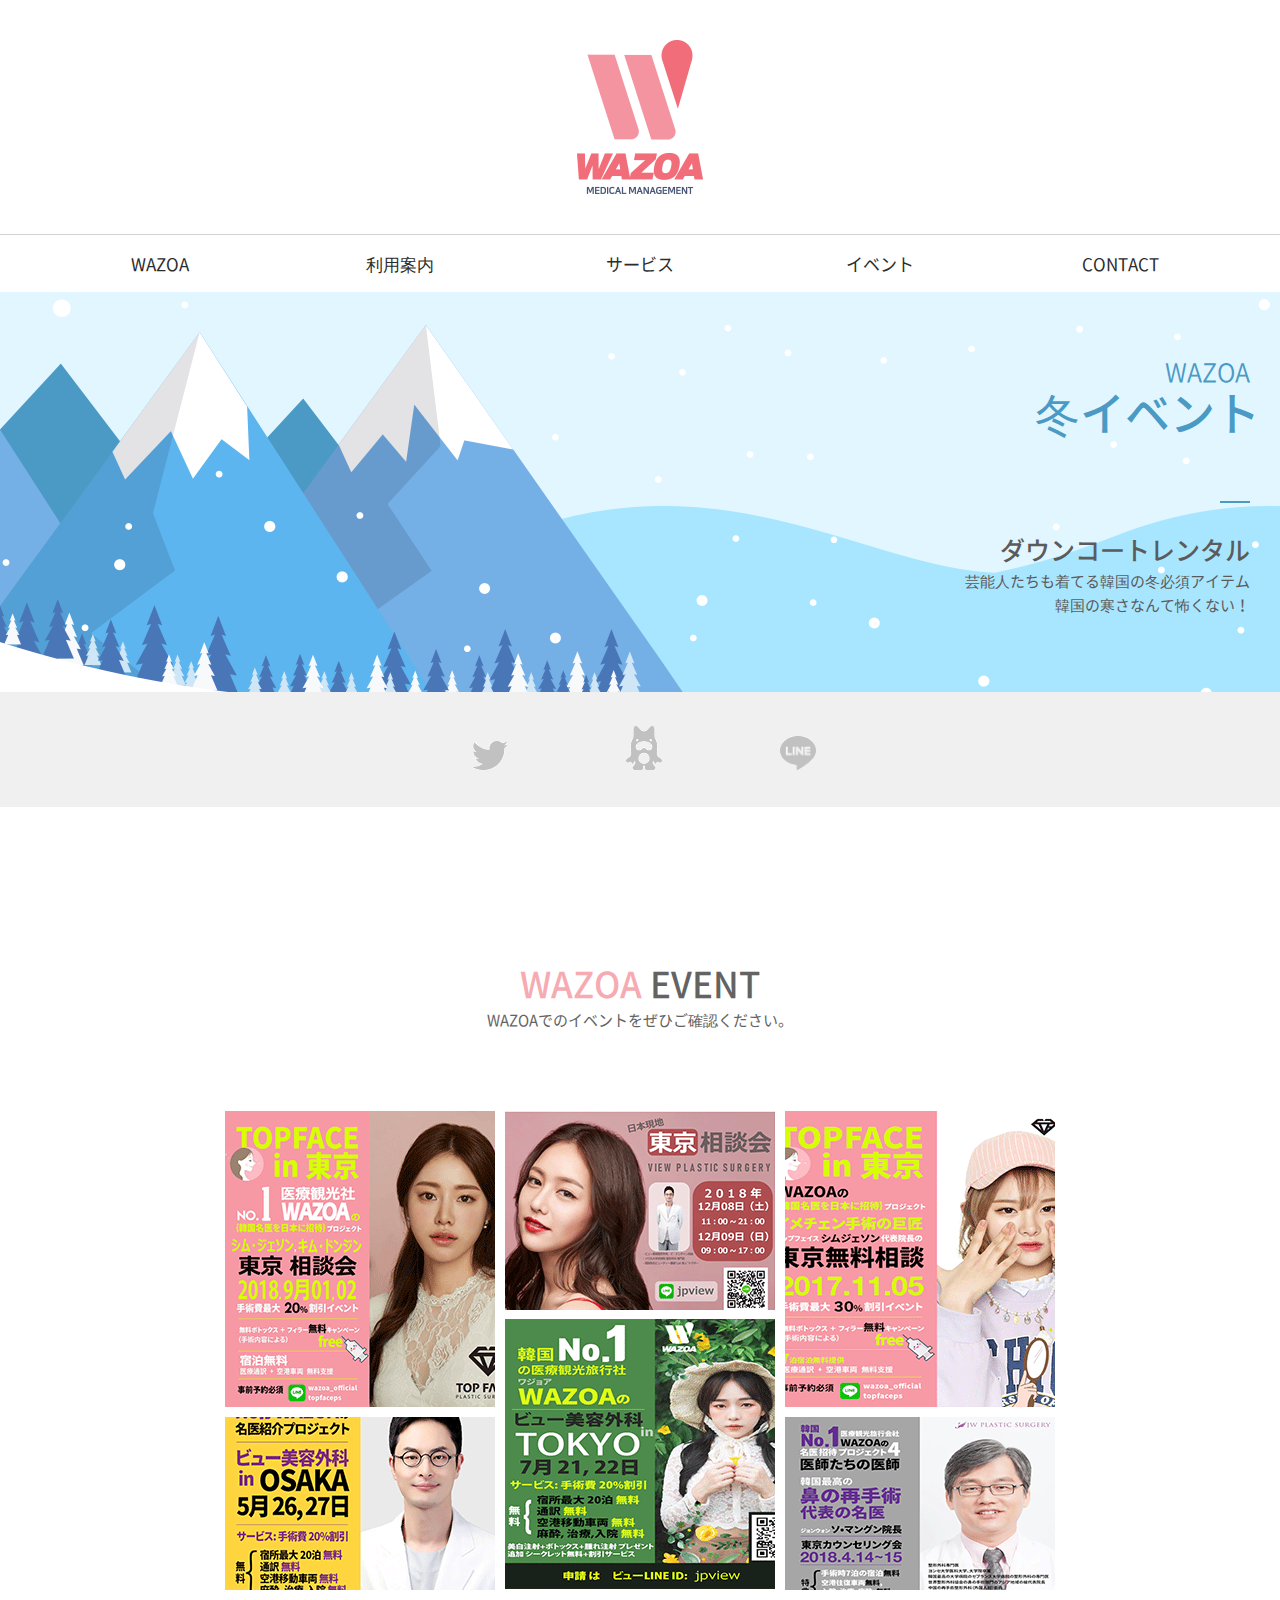
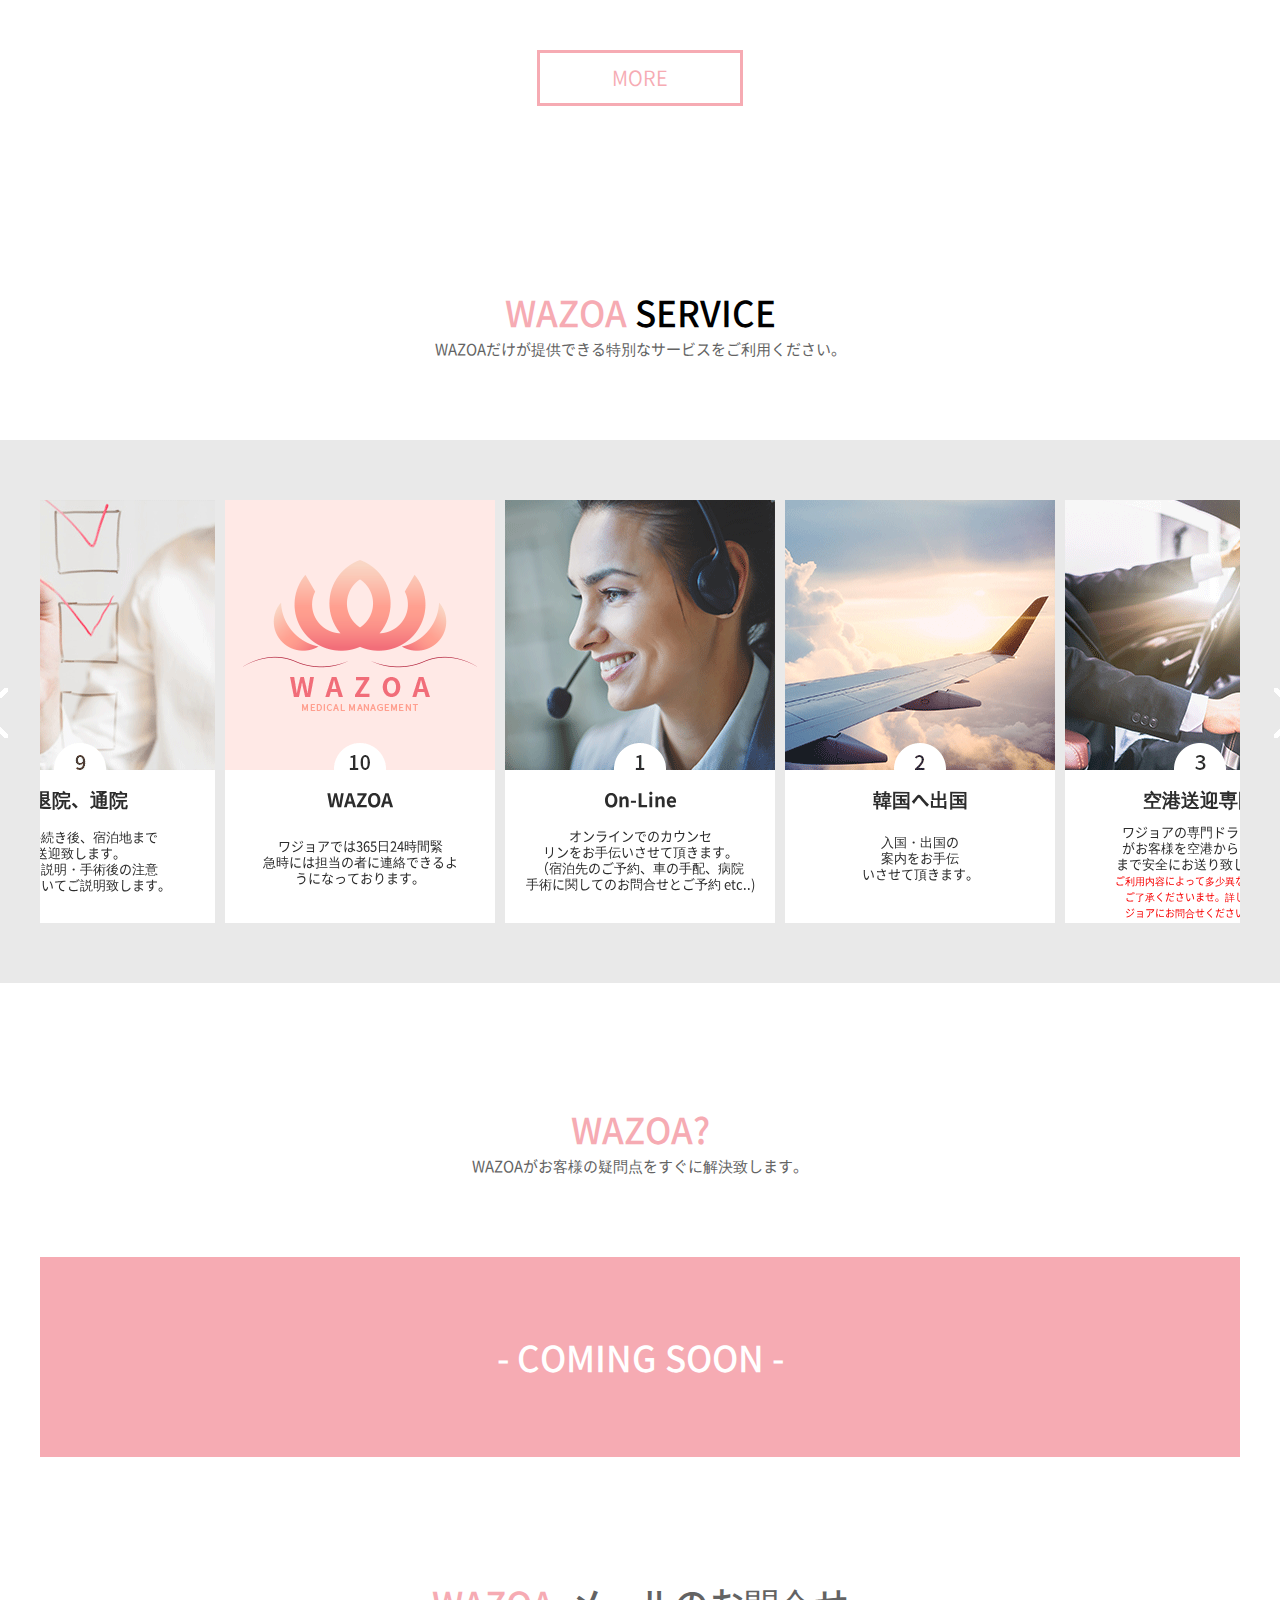
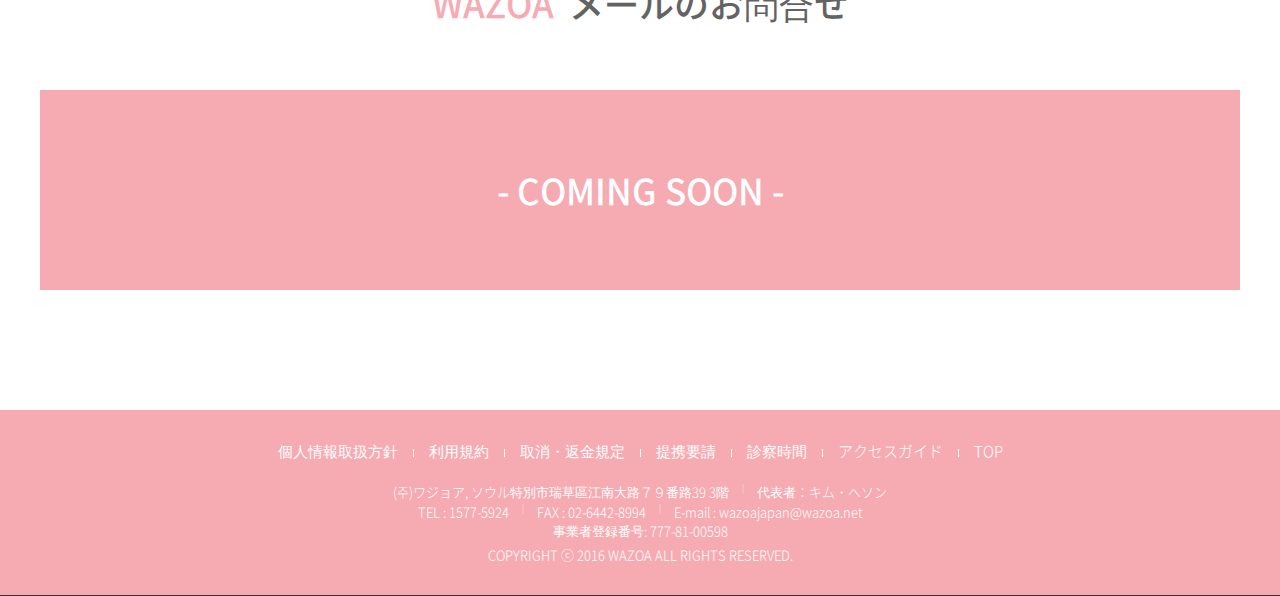
<file: index.html>
<!DOCTYPE html>
<html lang="ko">
<head>
<meta charset="utf-8">
<title>WAZOA</title>
<link rel="stylesheet" type="text/css" href="css/slick.css">
<link rel="stylesheet" type="text/css" href="css/default.css">
<link rel="stylesheet" type="text/css" href="css/include.css">
<link rel="stylesheet" type="text/css" href="css/sub.css">
<link rel="stylesheet" type="text/css" href="font/fonts.css">
<script src="js/jquery.min.js" type="text/javascript"></script>
<script src="js/slick.min.js" type="text/javascript"></script>
    <script type="text/javascript">
       $(document).ready(function(){
           $(".regular").slick({
            dots: true,
            infinite: true,
            slidesToShow: 1,
            slidesToScroll: 1,
            autoplay:true,
            autoplaySpeed:2000,
            arrows:false,
          });
           
       $('.variable-width').slick({
          dots: false,
          infinite: true,
          speed: 300,
          slidesToShow: 2,
          autoplay:false,
          autoplaySpeed:2000,
          centerMode: true,
          variableWidth: true,
          prevArrow: '<button class="slide-arrow prev-arrow"><img src="images/main/left_arrow.gif"></button>',
          nextArrow: '<button class="slide-arrow next-arrow"><img src="images/main/right_arrow.gif"></button>',
        });
       });
    </script>
    
</head>
    
<body>
<!--전체시작-->
<div id="wrap">
<!--헤더시작-->
<header id="header">
    <div class="inner">
        
        <!--로고시작-->
        <h1>
            <a href="index.html">
                <img src="images/common/logo.gif" alt="로고 이미지">
            </a>
        </h1>
        <!--로고끝-->
        
    </div>
    
    <!--gnb시작-->
        <div class="nav">
            <ul class="gnb cf">
                <li><a href="sub/companyIntroduction.html">WAZOA</a></li>
                <li><a href="../sub/operationGuide.html">利用案内</a></li>
                <li><a href="../sub/service.html">サービス</a></li>
                <li><a href="#">イベント</a></li>
                <li><a href="#">CONTACT</a></li>
            </ul>
        </div>
    <!--gnb끝-->
    
</header>
<!--헤더끝-->
        
<!--컨테이너시작-->
<div id="container">
    
    <!--메인슬라이더시작-->
    <section class="regular slider">
        
        <div class="mainSlider">

            <img src="images/main/mainSlider_img2.png" alt="메인슬라이더이미지" class="mainSliderImg">

            <!--슬라이더텍스트시작-->
            <div class="sliderText inner">

                <p>
                    WAZOA<br/>
                    <span class="sliderText0">冬イベント</span>
                </p>

                <span class="sliderText1">ダウンコートレンタル<br/></span>
                <span class="sliderText2">
                    芸能人たちも着てる韓国の冬必須アイテム<br/>
                    韓国の寒さなんて怖くない！
                </span>
                    
            </div>
            <!--슬라이더텍스트끝-->
 
        </div>  
        
    </section>
    <!--메인슬라이더끝-->
    
    <!--mainRow1시작-->
    <div class="mainRow1">
        <div class="inner">

            <ul class="row1Box">
                <li><a href="https://twitter.com/wazoajapan" target="_balnk"><img src="images/main/icon_twi.gif" alt="mainRow1이미지"></a></li>
                <li><a href="https://ameblo.jp/wazoa" target="_balnk"><img src="images/main/icon_am.gif" alt="mainRow1이미지"></a></li>
                <li><a href="https://line.me/R/ti/p/%40wazoa-japanP7WdIbGNDx" target="_balnk"><img src="images/main/icon_line.gif" alt="mainRow1이미지"></a></li>
            </ul>
            
        </div>
    </div>
    <!--mainRow1끝-->
    
    <!--mainRow2시작-->
    <div class="mainRow2">
        <div class="inner">
            
            <h2><span>WAZOA</span> EVENT</h2>
            <p>WAZOAでのイベントをぜひご確認ください。</p>
            
            <div class="row2Box">
                <ul class="row2Box1">
                    <li class="event1"><a href="#"><img src="images/main/event_img1.gif" alt="이벤트이미지1"></a></li>
                    <li class="event2"><a href="#"><img src="images/main/event_img2.gif" alt="이벤트이미지2"></a></li>
                    <li class="event3"><a href="#"><img src="images/main/event_img3.gif" alt="이벤트이미지3"></a></li>
                </ul>

                <ul class="row2Box2">
                    <li class="event4"><a href="#"><img src="images/main/event_img4.gif" alt="이벤트이미지4"></a></li>
                    <li class="event5"><a href="#"><img src="images/main/event_img5.gif" alt="이벤트이미지5"></a></li>
                    <li class="event6"><a href="#"><img src="images/main/event_img6.gif" alt="이벤트이미지6"></a></li>
                </ul>
            </div>
            
            <div class="moreBtn">
                <a href="#">
                    MORE
                </a>
            </div>
            
        </div>
    </div>
    <!--mainRow2끝-->
    
    <!--mainRow3시작-->
    <div class="mainRow3 cf">
            
        <h2><span>WAZOA</span> SERVICE</h2>
        <p>WAZOAだけが提供できる特別なサービスをご利用ください。</p>

        <div class="row3Background">
            <div class="inner">
                
                <section class="variable-width">

                    <div class="row3Box2">

                        <img src="images/main/service_img1.gif" alt="서비스이미지1">

                        <!--서비스1시작-->
                        <h3>On-Line</h3>
                        <p>
                            オンラインでのカウンセ<br/>
                            リンをお手伝いさせて頂きます。<br/>
                            （宿泊先のご予約、車の手配、病院<br/>
                            手術に関してのお問合せとご予約 etc..)

                        </p>
                        <!--서비스1끝-->
                    </div>

                    <div class="row3Box2">
                        <img src="images/main/service_img2.gif" alt="서비스이미지2">

                        <!--서비스2시작-->
                        <div class="service2">

                            <h3>韓国へ出国</h3>
                            <p>
                                入国・出国の<br/>
                                案内をお手伝<br/>
                                いさせて頂きます。
                            </p>

                        </div>
                        <!--서비스2끝-->
                    </div>

                    <div class="row3Box2">
                        <img src="images/main/service_img3.gif" alt="서비스이미지3">
                        
                        <!--서비스3시작-->
                        <div class="service3">

                            <h3>空港送迎専門</h3>
                            <p>
                                ワジョアの専門ドライバー<br/>
                                がお客様を空港から目的地<br/>
                                まで安全にお送り致します。<br/>
                                <span>ご利用内容によって多少異なること、<br/>
                                ご了承くださいませ。詳しくはワ<br/>
                                ジョアにお問合せくださいませ。</span>
                            </p>

                        </div>
                        <!--서비스3끝-->
                    </div>

                    <div class="row3Box2">
                        <img src="images/main/service_img4.gif" alt="서비스이미지4">
                        
                        <!--서비스4시작-->
                        <div class="service4">

                            <h3>病院到着</h3>
                            <p>
                                お客様がお選びにな<br/>
                                られた病院に到着。<br/>
                                必要であれば、担当の者が<br/>
                                宿泊地にお送り致します。

                            </p>

                        </div>
                        <!--서비스4끝-->
                    </div>

                    <div class="row3Box2">
                        <img src="images/main/service_img5.gif" alt="서비스이미지5">
                        
                        <!--서비스5시작-->
                        <div class="service5">

                            <h3>受付</h3>
                            <p>
                                カルテの作成<br/>
                                をお手伝い致します。
                            </p>

                        </div>
                        <!--서비스5끝-->
                    </div>

                    <div class="row3Box2">
                        <img src="images/main/service_img6.gif" alt="서비스이미지6">
                        
                        <!--서비스6시작-->
                        <div class="service6">

                            <h3>検査通訳</h3>
                            <p>
                                手術前に様々な検査を行います。<br/>
                                病院でのカウンセリング・検査<br/>
                                の際にはワジョアの医療専門通<br/>
                                訳士がサポート致します。
                            </p>

                        </div>
                        <!--서비스6끝-->
                    </div>

                    <div class="row3Box2">
                        <img src="images/main/service_img7.gif" alt="서비스이미지7">
                        
                        <!--서비스7시작-->
                        <div class="service7">

                            <h3>検査通訳</h3>
                            <p>
                                検査で撮影した検査結果を<br/>
                                もとに専門医とのカウンセ<br/>
                                リングを行います。
                            </p>

                        </div>
                        <!--서비스7끝-->
                    </div>

                    <div class="row3Box2">
                        <img src="images/main/service_img8.png" alt="서비스이미지8">
                        
                        <!--서비스8시작-->
                        <div class="service8">

                            <h3>手術当日</h3>
                            <p>
                                宿泊地から病院まで安全に<br/>
                                送迎致します。
                            </p>

                        </div>
                        <!--서비스8끝-->
                    </div>

                    <div class="row3Box2">
                        <img src="images/main/service_img9.gif" alt="서비스이미지9">
                        
                        <!--서비스9시작-->
                        <div class="service9">

                            <h3>退院、通院</h3>
                            <p>
                                退院手続き後、宿泊地まで<br/>
                                送迎致します。<br/>
                                お薬の説明・手術後の注意<br/>
                                事項についてご説明致します。
                            </p>

                        </div>
                        <!--서비스9끝-->
                    </div>

                    <div class="row3Box2">
                        <img src="images/main/service_img10.gif" alt="서비스이미지10">
                        
                        <!--서비스10시작-->
                        <div class="service10">

                            <h3>WAZOA</h3>
                            <p>
                                ワジョアでは365日24時間緊<br/>
                                急時には担当の者に連絡できるよ<br/>
                                うになっております。
                            </p>

                        </div>
                        <!--서비스10끝-->
                    </div>
                    
                </section>                
            </div>            
        </div>
    </div>
    <!--mainRow3끝-->
    
    <!--mainRow4시작-->
    <div class="mainRow4">
        <div class="inner">
            
            <h2>WAZOA?</h2>
            <p>WAZOAがお客様の疑問点をすぐに解決致します。</p>
            
            <div class="comingSoon">
                <h2>- COMING SOON -</h2>
            </div>
            
            <!--
            <ul class="row4Menu">
                <li><a href="#">韓国に来られるとき</a></li>
                <li><a href="#">韓国の病院システム</a></li>
                <li><a href="#">よくある質問</a></li>
                <li><a href="#">その他</a></li>
            </ul>
            -->            
        </div>
    </div>
    <!--mainRow4끝-->
    
    <!--mainRow5시작-->
    <div class="mainRow5">
        <div class="inner">
            
            <h2>WAZOA<span>メールのお問合せ</span></h2>
            <div class="comingSoon">
                <h2>- COMING SOON -</h2>
            </div>
            
        </div>
    </div>
    <!--mainRow5끝-->
    
</div>
<!--컨테이너끝-->
    
<!--푸터시작-->
<div id="footer">
    
    <!--푸터내용시작-->
    <div class="footerBg">
        
        <!--푸터탑시작-->
        <div class="footerTop">
            
            <ul class="footerTopText">
                <li><a href="#">個人情報取扱方針</a></li>
                <li><a href="#">利用規約</a></li>
                <li><a href="#">取消・返金規定</a></li>
                <li><a href="#">提携要請</a></li>
                <li><a href="#">診察時間</a></li> 
                <li><a href="#">アクセスガイド</a></li> 
                <li class="none"><a href="#">TOP</a></li>
            </ul>
            
            <p>(주)ワジョア, ソウル特別市瑞草區江南大路７９番路39 3階 <span>&#124;</span> 代表者：キム・へソン</p>
            <p>TEL : 1577-5924 <span>&#124;</span> FAX : 02-6442-8994 <span>&#124;</span> E-mail : wazoajapan@wazoa.net</p>
            <p>事業者登録番号: 777-81-00598 </p>
            
            <span>COPYRIGHT ⓒ 2016 WAZOA ALL RIGHTS RESERVED.</span>
            
        </div>
        <!--푸터탑끝-->
        
    </div>
    <!--푸터내용끝-->
    
</div>
<!--푸터끝-->
    
    

    
</div>
<!--전체끝-->
</body>
</html>
</file>
<file: css/default.css>
@charset "utf-8";
body,h1,h2,h3,h4,h5,h6,p{
    margin:0;
}
body{
    font-family:'NotoSans',sans-serif;
    font-weight:300;
}
ul,dl,dt,dd{
    margin:0;
    padding:0;
    list-style:none;
}
a{
    text-decoration:none;
}
.cf:after{
    content:"";
    display:block;
    clear:both;
}
.inner{
    width:1280px;
    margin:0 auto;
}

/*전체시작*/
#wrap{
    width:100%;
}
</file>
<file: css/include.css>
@charset "utf-8";
body,h1,h2,h3,h4,h5,h6,p{
    margin:0;
}
body{
    font-family:'NotoSans',sans-serif;
    font-weight:300;
}
ul,dl,dt,dd{
    margin:0;
    padding:0;
    list-style:none;
}
a{
    text-decoration:none;
}
.cf:after{
    content:"";
    display:block;
    clear:both;
}
.inner{
    width:1200px;
    margin:0 auto;
}

/*헤더시작*/
#header{}
.inner{
    position:relative;
}

/*로고시작*/
#header h1{
    width:126px;
    height:154px;
    margin:0 auto;
    padding:40px 0;
}
#header h1 a{}
#header h1 a img{
    width:100%;
    display:block;
}

/*gnb시작*/
.nav{
    border-top:1px solid #d3d3d3 ;
}
.gnb{
    width:1200px;
    margin:0 auto;
}
.gnb li{
    float:left;
    width:240px;
    height:57px;
    line-height:57px;
    text-align:center;
    font-size:17px;
}
.gnb li a{
    color:#2c2c2c;
    font-weight:400;
}
.gnb li a:hover{
    color:#f6abb3;
}

/*푸터시작*/
#footer{
    text-align:center;
}

/*푸터내용시작*/
.footerBg{
    background:#f6abb3;
}

/*푸터TOP시작*/
.footerTop{
    border-bottom:1px solid #363636;
    padding:30px 0;
    color:#fff;
}
.footerTopText{
    font-size:0;
    margin-bottom:20px;
}
.footerTopText li{
    display:inline-block;
    font-weight:200;
}
.footerTopText li:after{
    content:"";
    display:inline-block;
    width:1px;
    height:8px;
    background:#fff;
    margin:0 15px;
}
.footerTopText li.none:after{
    display:none;
}
.footerTopText li a{
    font-size:15px;
    color:#fff;
}
.footerTop p{
    font-size:13px;
    font-weight:200;
}
.footerTop p span{
    font-size:8px;
    font-weight:100;
    vertical-align:top;
    margin:0 10px;
}
.footerTop span{
    font-size:13px;
    font-weight:200;
}
</file>
<file: css/sub.css>
@charset "utf-8";

/*컨테이너시작*/
#container{
    width:100%;
}

/*메인슬라이더시작*/
.mainSlider{
    width:100%;
    height:400px;
    overflow:hidden;
    position:relative;
}
.mainSlider img{
    height:100%;
    position:absolute;
    left:50%;
    margin-left:-960px;
}
.mainSlider img.sliderText{}


/*메인슬라이더 슬릭임 임시로 안보이도록 함*/
.slick-dots{
    position:absolute;
    bottom:2%;
    right:50%;
    display:none;
}
.slick-dots li{
    width:15px;
    height:15px;
    display:inline-block;
    border-radius:50%;
    border:2px solid #625a50;
    box-sizing:border-box;
    margin:0 2px;
    cursor:pointer;
}
.slick-dots button{
    padding:0;
    border:0;
    font-size:0;
    display:block;
    display:none;
}
.slick-dots li.slick-active{
    background-color:#625a50;
    border:2px solid #625a50;
    box-sizing:border-box;
}

/*슬라이더텍스트시작*/
.sliderText.inner{
    position:relative;
}
.sliderText{
    position:absolute;
    top:60px;
    right:-10px;
    text-align:right;
}
.sliderText p{
    font-size:25px;
    color:#4a9ac5;
    line-height:40px;
    margin-bottom:90px;
}
.sliderText p span.sliderText0{
    font-size:45px;
    color:#4a9ac5;
    font-weight:500;
    margin-right:-10px;
    position:relative;
}
.sliderText p span.sliderText0:after{
    content:"";
    display:block;
    width:30px;
    height:2px;
    background:#4a9ac5;
    margin-top:60px;
    margin-bottom:40px;
    position:absolute;
    right:10px;
}
.sliderText span.sliderText1{
    font-size:25px;
    color:#5b5b5b;
    font-weight:500;
}
.sliderText span.sliderText2{
    font-size:15px;
    color:#5b5b5b;
    font-weight:400;
}

/*mainRow1시작*/
.mainRow1{
    background:#f0f0f0;
    width:100%;
    height:115px;
    margin:0 auto;
    position:relative;
}
.row1Box{
    position:absolute;
    top:34px;
    right:50%;
    margin-right:-290px;
}
.row1Box li{
    display:inline-block;
    width:150px;
    height:44px;
}
.row1Box li a{
    width:36px;
    height:44px;
    display:block;
}
.row1Box li a img{
    width:100%;
    display:;
}

/*mainRow2*/
.mainRow2{
    text-align:center;
    padding-top:150px;
}
.mainRow2 h2{
    font-size:35px;
    font-weight:500;
    color:#636363;
}
.mainRow2 h2 span{
    font-size:35px;
    font-weight:500;
    color:#f6abb3;
}
.mainRow2 p{
    font-size:15px;
    font-weight:400;
    color:#636363;
    margin-bottom:80px;
}
.row2Box{
    width:830px;
    height:479px;
    margin:0 auto;
}

.row2Box1{
    width:830px;
}
.row2Box1 li{
    width:270px;
    float:left;
    vertical-align:top;
    margin-right:10px;
}
.row2Box1 li.event2{
    height:296px;
}
.row2Box1 li.event3{
    margin-right:0;
}
.row2Box1 li a{
    height:100%;
    display:block;
}
.row2Box1 li a img{
    width:100%;
    display:block;
}

.row2Box2{
    width:830px;
}
.row2Box2 li{
    float:left;
    vertical-align:top;
    width:270px;
    margin-right:10px;
}
.row2Box2 li.event4{
    margin-top:10px;
}
.row2Box2 li.event5{
    margin-top:-88px;
}
.row2Box2 li.event6{
    margin-right:0;
    margin-top:10px;
}
.row2Box2 li a{
    height:100%;
    display:block;
}
.row2Box2 li a img{
    width:100%;
    display:block;
}
.moreBtn{
    width:200px;
    height:50px;
    margin:0 auto;
    border:solid #f6abb3;
    margin-top:60px;
    margin-bottom:120px;
}
.moreBtn a{
    width:100%;
    display:block;
    color:#f6abb3;
    font-size:20px;
    line-height:50px;
}
.moreBtn a:hover{
    background:#f6abb3;
    color:#fff;
}

/*mainRow3*/
.mainRow3{
    padding:60px 0;
    text-align:center;
}
.mainRow3 h2{
    font-size:35px;
    font-weight:500;
}
.mainRow3 h2 span{
    font-size:35px;
    font-weight:500;
    color:#f6abb3;
}
.mainRow3 p{
    font-size:15px;
    font-weight:400;
    color:#636363;
    margin-bottom:80px;
}
.row3Background{
    width:100%;
    height:423px;
    background:#e9e9e9;
    padding:60px 0;
}
.row3Box2{
    width:270px;
    height:423px;
    margin-right:10px;
    background:#fff;
}
.row3Box2 img{
    width:100%;
    display:block;
}
.row3Box2 h3{
    color:#2c2c2c;
    margin:15px 0;
    font-weight:700;
}
.row3Box2 p{
    font-size:13px;
    color:#2c2c2c;
    line-height:16px;
    font-weight:400;
}
.service2 h3{
    margin-bottom:20px;
}
.service3 h3{
    margin-bottom:10px;
}
.service3 p span{
    font-size:10px;
    line-height:10px;
    color:#f80101;
}
.service5 h3{
    margin-bottom:30px;
}
.service7 h3{
    margin-bottom:25px;
}
.service8 h3{
    margin-bottom:30px;
}
.service10 h3{
    margin-bottom:25px;
}

/*arrow*/
.slide-arrow{
    position: absolute;
    top: 50%;
    margin-top: -25px;
    background:none;
    border:0;
}
.prev-arrow{
    left:-65px;
    width:27px;
    height:50px;
    cursor:pointer;
}
.next-arrow{
    right: -40px;
    width: 0;
    height: 0;
    cursor:pointer;
}

/*mainRow4시작*/
.mainRow4{
    padding:60px 0;
    text-align:center;
}
.mainRow4 h2{
    font-size:35px;
    font-weight:500;
    color:#f6abb3;
}
.mainRow4 p{
    font-size:15px;
    font-weight:400;
    color:#636363;
    margin-bottom:80px;
}
.comingSoon{
    width:100%;
    height:200px;
    background:#f6abb3;
}
.comingSoon h2{
    color:#fff;
    line-height:200px;
}

/*mainRow5시작*/
.mainRow5{
    padding:60px 0;
    padding-bottom:120px;
    text-align:center;
}
.mainRow5 h2{
    font-size:35px;
    font-weight:500;
    color:#f6abb3;
    margin-bottom:60px;
}
.mainRow5 h2 span{
    color:#636363;
    margin-left:15px;
}

.comingSoon{
    width:100%;
    height:200px;
    background:#f6abb3;
}
.comingSoon h2{
    color:#fff;
    line-height:200px;
}

















.row4Box1{
    width:100%;
    height:721px;
    background:url(../images/main/mainRow4_img.png) no-repeat;
}
.row4Box1 li{
    color:#fff;
    font-size:20px;
    font-weight:100;
    margin-left:50px;
}
.row4Box1 li.row4Title{
    font-size:50px;
    font-weight:100;
    padding-top:20px;
    position:relative;
}
.row4Box1 li.row4Title:after{
    content:"";
    display:block;
    width:130px;
    height:1px;
    background:#fff;
    position:absolute;
    top:60%;
    left:34%;
}
.row4Box1 li.row4SubTitle:after{
    content:"";
    display:block;
    width:1px;
    height:743px;
    background:#e1e1e1;
    
}

.row4Box2{}
.row4Box2 img{
    margin-top:15px;
    margin-left:15px;
}

.row4Box2Text{
    float:right;
    margin-top:25px;
    margin-right:600px;
    font-size:15px;
    font-weight:200;
}
.row4Box2Text h2{
    font-size:20px;
    font-weight:400;
    margin-bottom:10px;
}
.row4Box2Text p{
}
.row4Box2Text p span{}
.row4Box2Text span a{
    color:#2c2c2c;
}
.row4Box2Text span a img{}

/*mainRow5시작*/
.mainRow5{}

/*mainRow6시작*/
.mainRow6{
    padding-top:100px;
    padding-bottom:60px;
}

.row6Box1{
    width:639px;
    height:290px;
    background:url(../images/main/mainRow6_img01.png) no-repeat;
    float:left;
    text-align:right;
}
.row6Box1 li{
    margin-right:30px;
    margin-top:200px;
}
.row6Box1 li a{
    font-size:20px;
    font-weight:200;
    color:#2c2c2c;
    border:1px solid #2c2c2c;
    padding:3px 65px;
}

.row6Box2{
    width:639px;
    height:290px;
    background:url(../images/main/mainRow6_img02.png) no-repeat;
    float:right;
}
.row6Box2 li{
    margin-left:30px;
    margin-top:200px;
}
.row6Box2 li a{
    font-size:20px;
    font-weight:200;
    color:#2c2c2c;
    border:1px solid #2c2c2c;
    padding:3px 65px;
}
</file>
<file: font/fonts.css>
/*NotoSans KR*/
@font-face {
    font-family: 'NotoSans';
    font-style: normal;
    font-weight: 100;
    src: local('NotoSans'),
        url('NotoSans-Thin.woff2') format('woff2'), 
        url('NotoSans-Thin.woff') format('woff'),
        url('NotoSans-Thin.ttf') format('truetype'),
        url('NotoSans-Thin.otf') format('opentype'),
        url('NotoSans-Thin.eot') format('embedded-opentype');
}

@font-face {
    font-family: 'NotoSans';
    font-style: normal;
    font-weight: 200;
    src: local('NotoSans'),
        url('NotoSans-Light.woff2') format('woff2'), 
        url('NotoSans-Light.woff') format('woff'),
        url('NotoSans-Light.ttf') format('truetype'),
        url('NotoSans-Light.otf') format('opentype'),
        url('NotoSans-Light.eot') format('embedded-opentype');
}

@font-face {
    font-family: 'NotoSans';
    font-style: normal;
    font-weight: 300;
    src: local('NotoSans'),
        url('NotoSans-DemiLight.woff2') format('woff2'), 
        url('NotoSans-DemiLight.woff') format('woff'),
        url('NotoSans-DemiLight.ttf') format('truetype'),
        url('NotoSans-DemiLight.otf') format('opentype'),
        url('NotoSans-DemiLight.eot') format('embedded-opentype');
}


@font-face {
    font-family: 'NotoSans';
    font-style: normal;
    font-weight: 400;
    src: local('NotoSans'),
        url('NotoSans-Regular.woff2') format('woff2'), 
        url('NotoSans-Regular.woff') format('woff'),
        url('NotoSans-Regular.ttf') format('truetype'),
        url('NotoSans-Regular.otf') format('opentype'),
        url('NotoSans-Regular.eot') format('embedded-opentype');
}

@font-face {
    font-family: 'NotoSans';
    font-style: normal;
    font-weight: 500;
    src: local('NotoSans'),
        url('NotoSans-Medium.woff2') format('woff2'), 
        url('NotoSans-Medium.woff') format('woff'),
        url('NotoSans-Medium.ttf') format('truetype'),
        url('NotoSans-Medium.otf') format('opentype'),
        url('NotoSans-Medium.eot') format('embedded-opentype');
}

@font-face {
    font-family: 'NotoSans';
    font-style: normal;
    font-weight: 700;
    src: local('NotoSans'),
        url('NotoSans-Bold.woff2') format('woff2'), 
        url('NotoSans-Bold.woff') format('woff'),
        url('NotoSans-Bold.ttf') format('truetype'),
        url('NotoSans-Bold.otf') format('opentype'),
        url('NotoSans-Bold.eot') format('embedded-opentype');
}

@font-face {
    font-family: 'NotoSans';
    font-style: normal;
    font-weight: 900;
    src: local('NotoSans'),
        url('NotoSans-Black.woff2') format('woff2'), 
        url('NotoSans-Black.woff') format('woff'),
        url('NotoSans-Black.ttf') format('truetype'),
        url('NotoSans-Black.otf') format('opentype'),
        url('NotoSans-Black.eot') format('embedded-opentype');
}














/*noto-serif*/
@font-face {
    font-family: 'Noto Serif KR';
    font-style: normal;
    font-weight: 100;
    src: local('Noto seriff CJK KR'),
        url('NotoSerifCJKkr-ExtraLight-subset.otf') format('woff2'), 
        url('NotoSerifCJKkr-ExtraLight-subset.woff') format('woff'),
        url('NotoSerifCJKkr-ExtraLight-subset.woff2') format('truetype')
}
@font-face {
    font-family: 'Noto Serif KR';
    font-style: normal;
    font-weight: 300;
    src: local('Noto seriff CJK KR'),
        url('NotoSerifCJKkr-Regular-subset.otf') format('woff2'), 
        url('NotoSerifCJKkr-Regular-subset.ttf') format('woff'),
        url('NotoSerifCJKkr-Regular-subset.woff') format('truetype'),
        url('NotoSerifCJKkr-Regular-subset.woff2') format('truetype')
}
@font-face {
    font-family: 'Noto Serif KR';
    font-style: normal;
    font-weight: 600;
    src: local('Noto seriff CJK KR'),
        url('NotoSerifCJKkr-Bold-subset.otf') format('woff2'), 
        url('NotoSerifCJKkr-Bold-subset.woff') format('woff'),
        url('NotoSerifCJKkr-Bold-subset.woff2') format('truetype')
}
</file>
